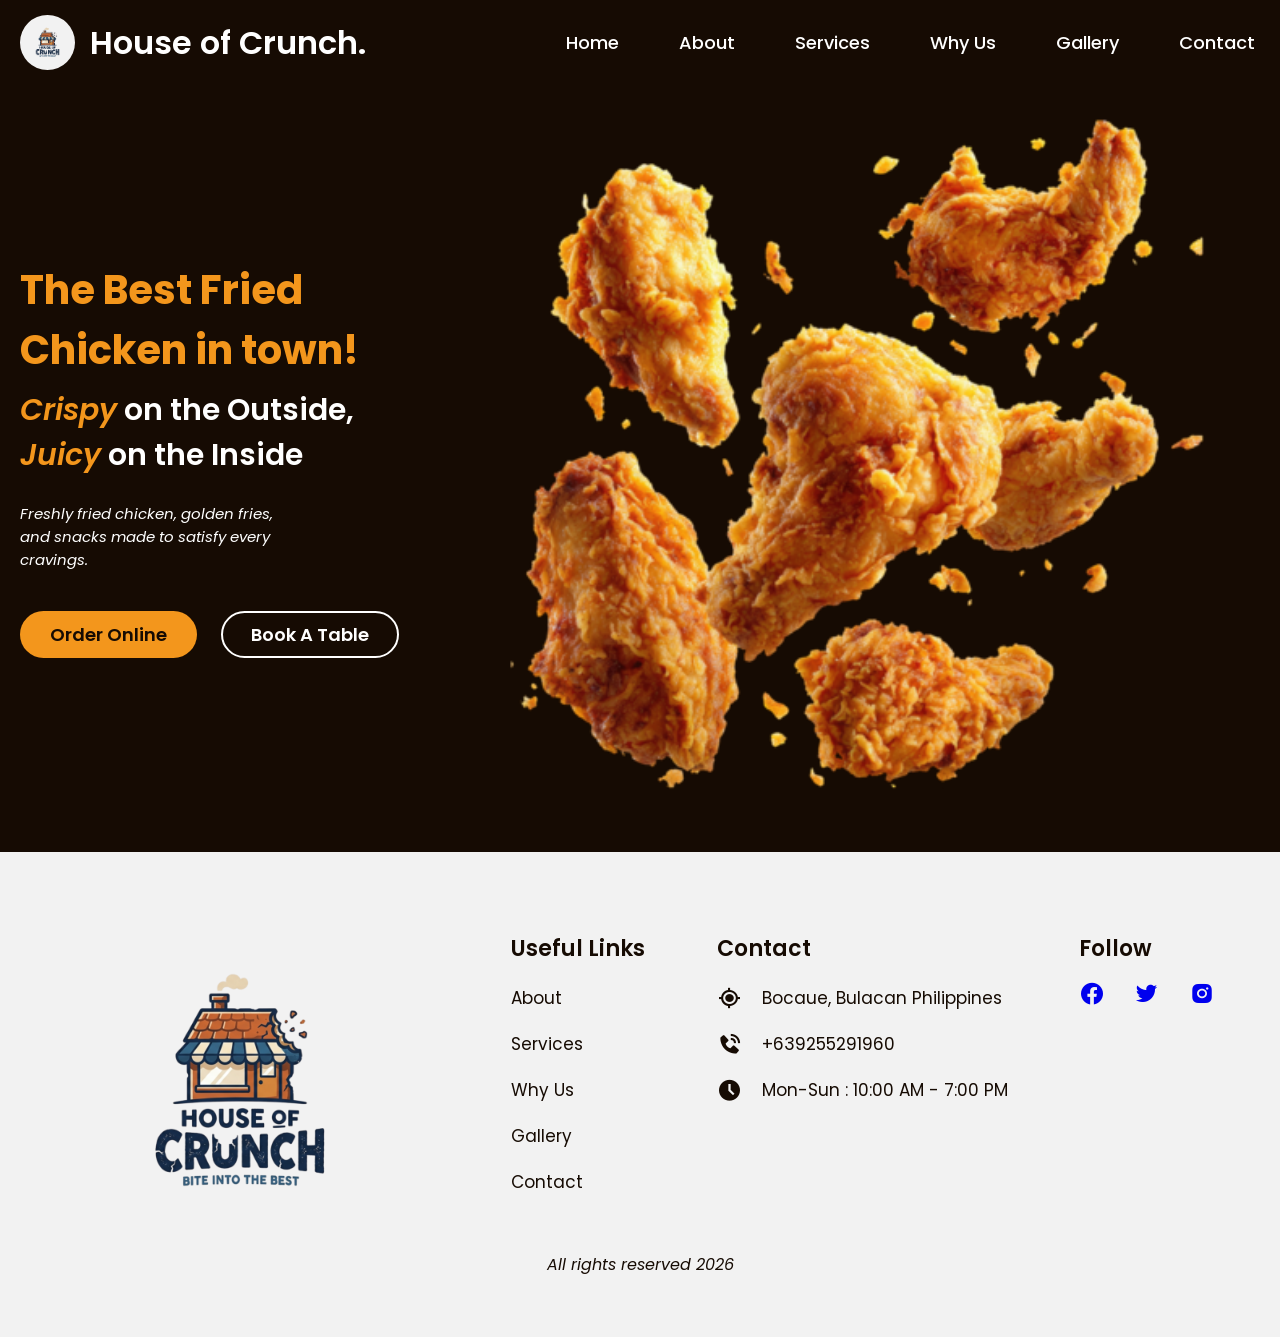
<file: index.html>
<!DOCTYPE html>
<html lang="en">
  <head>
    <meta charset="UTF-8" />
    <meta name="viewport" content="width=device-width, initial-scale=1.0" />
    <title>CSS Project 2</title>
    <!-- CSS Link -->
    <link rel="stylesheet" href="style.css" />
    <!-- Box Icon Link for Icons -->
    <link
      href="https://unpkg.com/boxicons@2.1.4/css/boxicons.min.css"
      rel="stylesheet"
    />
  </head>
  <body>

    <!-- Header & Navbar Section -->
    <header>
      <nav>
        <div class="nav_logo">
          <a href="images/house_logo.png" target="_blank">
            <img src="images/house_logo.png" alt="House Logo" />
            <h2>House of Crunch.</h2>
          </a>
        </div>

        <input type="checkbox" id="click" />
        <label for="click">
          <i class="menu_btn bx bx-menu"></i>
          <i class="close_btn bx bx-x"></i>
        </label>

        <ul>
          <li><a href="index.html">Home</a></li>
          <li><a href="about.html">About</a></li>
          <li><a href="services.html">Services</a></li>
          <li><a href="why_us.html">Why Us</a></li>
          <li><a href="gallery.html">Gallery</a></li>
          <li><a href="contact.html">Contact</a></li>
        </ul>
      </nav>
    </header>

    <!-- Hero Section -->
    <section class="hero_section">
      <div class="section_container">
        <div class="hero_container">
          <div class="text_section">
            <h2>The Best Fried Chicken in town!</h2>
            <h3><span style="color: #f3961c ; font-style: italic;" >Crispy</span></span> on the Outside, <span style="color: #f3961c ; font-style: italic;" >Juicy</span> on the Inside</h3>
            <p>
              Freshly fried chicken, golden fries, and snacks made to satisfy every cravings.
            </p>

            <div class="hero_section_button">
              <button class="button">Order Online</button>
              <button class="button">Book A Table</button>
            </div>
          </div>

          <div class="image_section">
            <img src="images/chicken_logo.png" alt="fried chicken"/>
          </div>
        </div>
      </div>
    </section>

    <!-- Footer Section -->
    <footer>
      <div class="section_container">
        <div class="footer_section">
          <div class="footer_logo">
            <a href="index.html">
              <img src="images/house_logo.png" alt="House Logo" />
            </a>
          </div>

          <div class="useful_links">
            <h3>Useful Links</h3>
            <ul>
              <li><a href="about.html">About</a></li>
              <li><a href="services.html">Services</a></li>
              <li><a href="why_us.html">Why Us</a></li>
              <li><a href="gallery.html">Gallery</a></li>
              <li><a href="contact.html">Contact</a></li>
            </ul>
          </div>

          <div class="contact_us">
            <h3>Contact</h3>
            <ul>
              <li>
                <i class="bx bx-current-location"></i>
                <span>Bocaue, Bulacan Philippines</span>
              </li>
              <li>
                <i class="bx bxs-phone-call"></i> <span>+639255291960</span>
              </li>
              <li>
                <i class="bx bxs-time-five"></i>
                <span>Mon-Sun : 10:00 AM - 7:00 PM</span>
              </li>
            </ul>
          </div>

          <div class="follow_us">
            <h3>Follow</h3>

            <a href="https://www.facebook.com/"><i class="bx bxl-facebook-circle"></i></a>

            <a href="https://x.com/"><i class="bx bxl-twitter"></i></a>

            <a href="https://www.instagram.com/"><i class="bx bxl-instagram-alt"></i></a>
          </div>
        </div>
      </div>
      <div class="footer_copyright">
        All rights reserved 2026
      </div>
    </footer>
  </body>
</html>
</file>
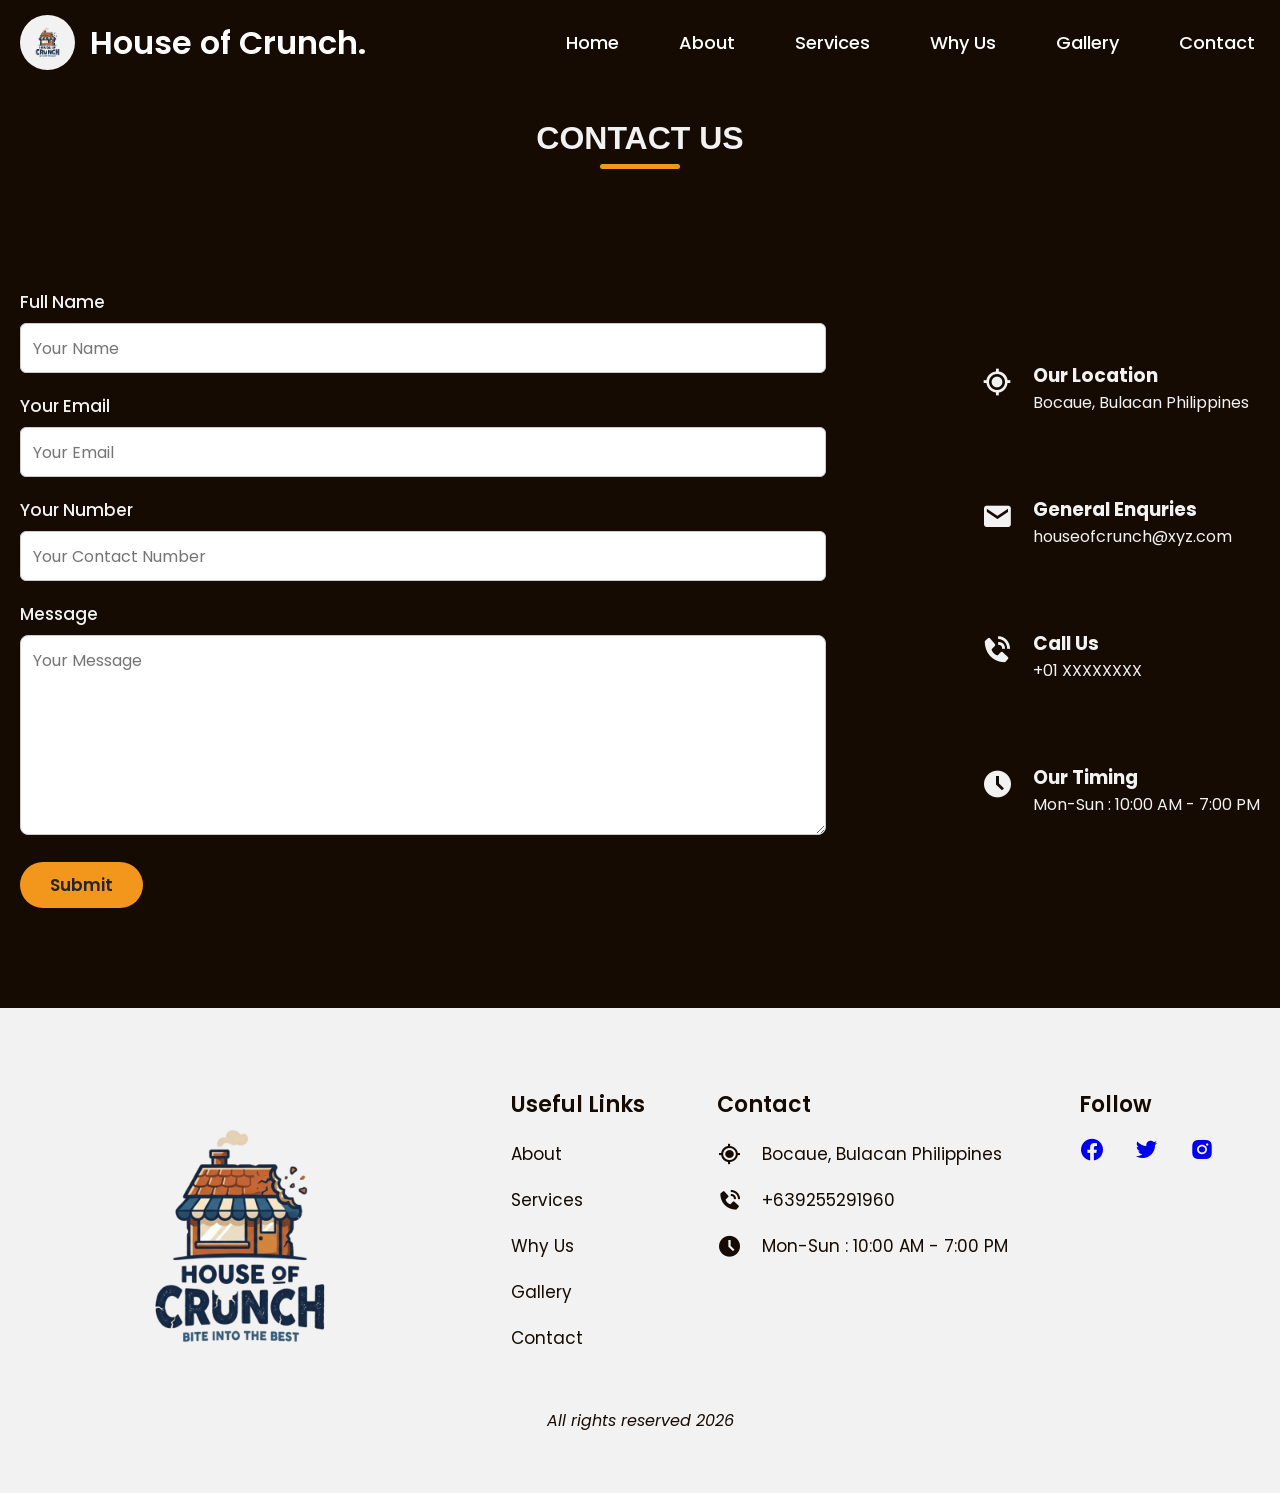
<file: contact.html>
<!DOCTYPE html>
<html lang="en">
<head>
    <meta charset="UTF-8">
    <meta name="viewport" content="width=device-width, initial-scale=1.0">
    <title>CSS Project 2</title>
    <!-- CSS Link -->
    <link rel="stylesheet" href="style.css" />
    <!-- Box Icon Link for Icons -->
    <link
      href="https://unpkg.com/boxicons@2.1.4/css/boxicons.min.css"
      rel="stylesheet"
    />
  </head>
<body>
    <!-- Header & Navbar Section -->
    <header>
      <nav>
        <div class="nav_logo">
          <a href="images/house_logo.png" target="_blank">
            <img src="images/house_logo.png" alt="House Logo" />
            <h2>House of Crunch.</h2>
          </a>
        </div>

        <input type="checkbox" id="click" />
        <label for="click">
          <i class="menu_btn bx bx-menu"></i>
          <i class="close_btn bx bx-x"></i>
        </label>

        <ul>
          <li><a href="index.html">Home</a></li>
          <li><a href="about.html">About</a></li>
          <li><a href="services.html">Services</a></li>
          <li><a href="why_us.html">Why Us</a></li>
          <li><a href="gallery.html">Gallery</a></li>
          <li><a href="contact.html">Contact</a></li>
        </ul>
      </nav>
    </header>

    
    <!-- Contact Section -->
    <section class="contact" id="contact">
      <h2 class="section_title">Contact Us</h2>
      <div class="section_container">
        <div class="contact_container">
          <div class="contact_form">
            <form action="#">
              <div class="field">
                <label for="Name">Full Name</label>
                <input type="text" id="Name" placeholder="Your Name" required />
              </div>
              <div class="field">
                <label for="email">Your Email</label>
                <input
                  type="text"
                  id="email"
                  placeholder="Your Email"
                  required
                />
              </div>
              <div class="field">
                <label for="number">Your Number</label>
                <input
                  type="number"
                  id="number"
                  placeholder="Your Contact Number"
                  required
                />
              </div>
              <div class="field">
                <label for="textarea">Message</label>
                <textarea
                  name="textarea"
                  id="textarea"
                  placeholder="Your Message"
                ></textarea>
              </div>

              <button class="button" id="submit">Submit</button>
            </form>
          </div>

          <div class="contact_text">
            <div class="contact_items">
              <i class="bx bx-current-location"></i>
              <div class="contact_details">
                <h3>Our Location</h3>
                <p>Bocaue, Bulacan Philippines</p>
              </div>
            </div>
            <div class="contact_items">
              <i class="bx bxs-envelope"></i>
              <div class="contact_details">
                <h3>General Enquries</h3>
                <p>houseofcrunch@xyz.com</p>
              </div>
            </div>
            <div class="contact_items">
              <i class="bx bxs-phone-call"></i>
              <div class="contact_details">
                <h3>Call Us</h3>
                <p>+01 XXXXXXXX</p>
              </div>
            </div>
            <div class="contact_items">
              <i class="bx bxs-time-five"></i>
              <div class="contact_details">
                <h3>Our Timing</h3>
                <p>Mon-Sun : 10:00 AM - 7:00 PM</p>
              </div>
            </div>
          </div>
        </div>
      </div>
    </section>

    <!-- Footer Section -->
    <footer>
      <div class="section_container">
        <div class="footer_section">
          <div class="footer_logo">
            <a href="index.html">
              <img src="images/house_logo.png" alt="House Logo" />
            </a>
          </div>

          <div class="useful_links">
            <h3>Useful Links</h3>
            <ul>
              <li><a href="about.html">About</a></li>
              <li><a href="services.html">Services</a></li>
              <li><a href="why_us.html">Why Us</a></li>
              <li><a href="gallery.html">Gallery</a></li>
              <li><a href="contact.html">Contact</a></li>
            </ul>
          </div>

          <div class="contact_us">
            <h3>Contact</h3>
            <ul>
              <li>
                <i class="bx bx-current-location"></i>
                <span>Bocaue, Bulacan Philippines</span>
              </li>
              <li>
                <i class="bx bxs-phone-call"></i> <span>+639255291960</span>
              </li>
              <li>
                <i class="bx bxs-time-five"></i>
                <span>Mon-Sun : 10:00 AM - 7:00 PM</span>
              </li>
            </ul>
          </div>

          <div class="follow_us">
            <h3>Follow</h3>

            <a href="https://www.facebook.com/"><i class="bx bxl-facebook-circle"></i></a>

            <a href="https://x.com/"><i class="bx bxl-twitter"></i></a>

            <a href="https://www.instagram.com/"><i class="bx bxl-instagram-alt"></i></a>
          </div>
        </div>
      </div>
      <div class="footer_copyright">
        All rights reserved 2026
      </div>
    </footer>
    
</body>
</html>
</file>
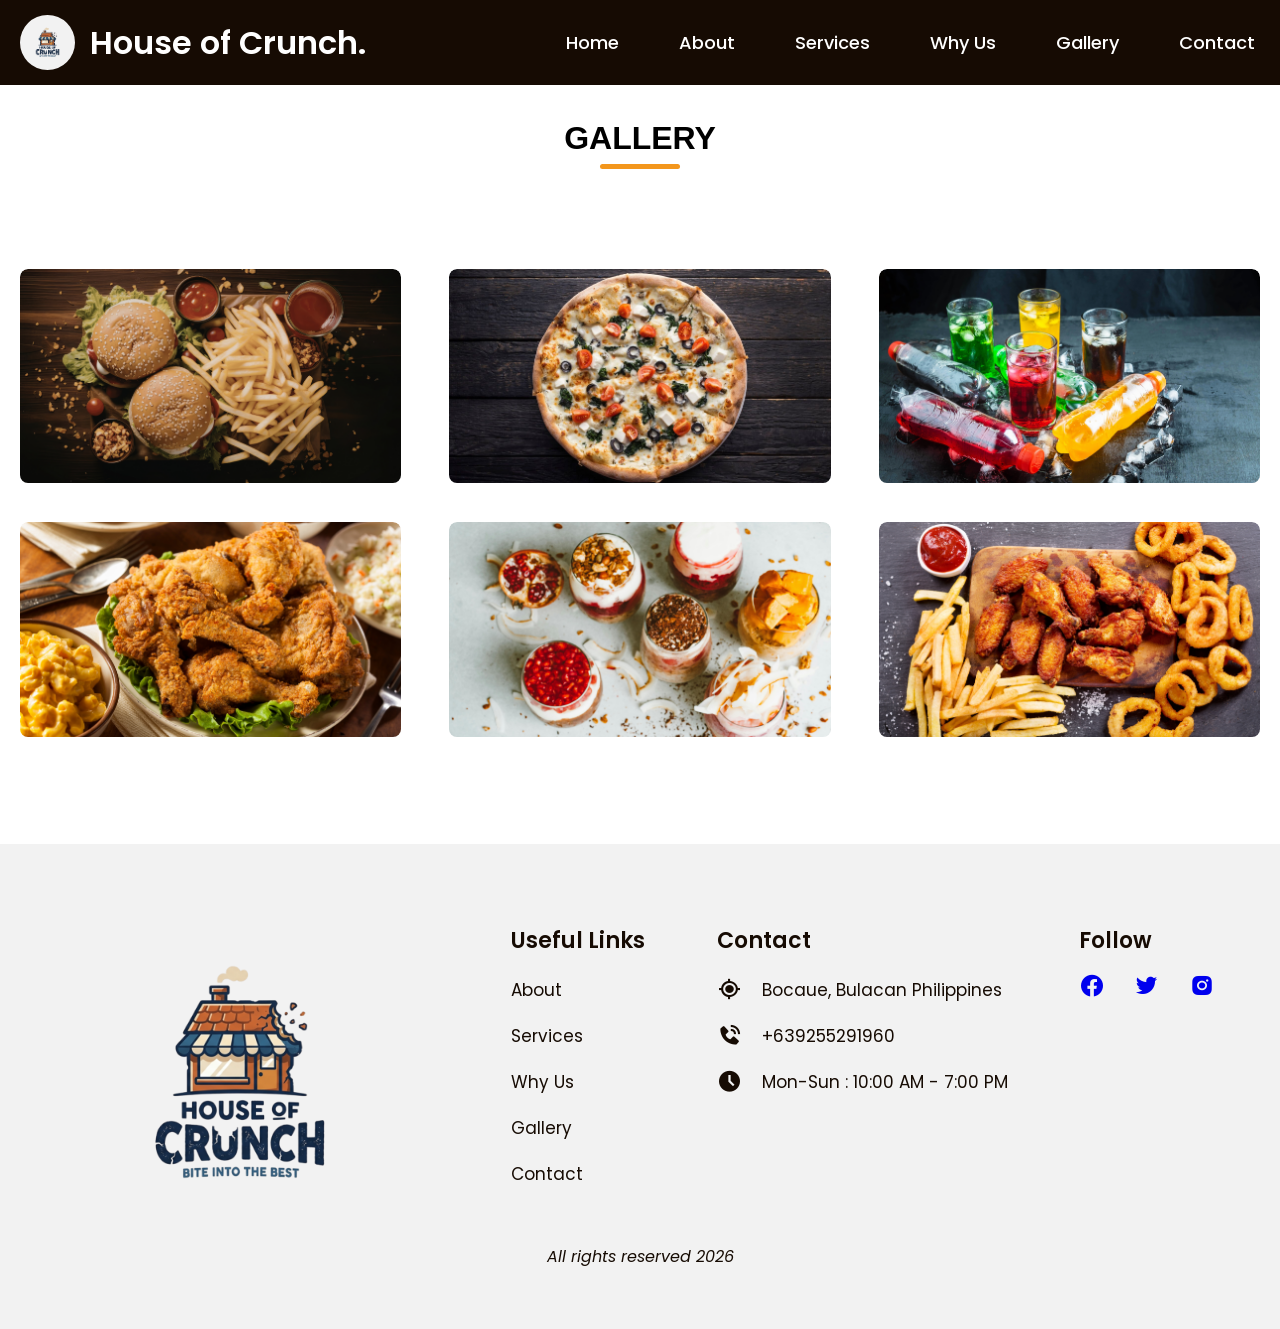
<file: gallery.html>
<!DOCTYPE html>
<html lang="en">
<head>
    <meta charset="UTF-8">
    <meta name="viewport" content="width=device-width, initial-scale=1.0">
    <title>CSS Project 2</title>
    <!-- CSS Link -->
    <link rel="stylesheet" href="style.css" />
    <!-- Box Icon Link for Icons -->
    <link
      href="https://unpkg.com/boxicons@2.1.4/css/boxicons.min.css"
      rel="stylesheet"
    />
  </head>
<body>
    <!-- Header & Navbar Section -->
    <header>
      <nav>
        <div class="nav_logo">
          <a href="images/house_logo.png" target="_blank">
            <img src="images/house_logo.png" alt="House Logo" />
            <h2>House of Crunch.</h2>
          </a>
        </div>

        <input type="checkbox" id="click" />
        <label for="click">
          <i class="menu_btn bx bx-menu"></i>
          <i class="close_btn bx bx-x"></i>
        </label>

        <ul>
          <li><a href="index.html">Home</a></li>
          <li><a href="about.html">About</a></li>
          <li><a href="services.html">Services</a></li>
          <li><a href="why_us.html">Why Us</a></li>
          <li><a href="gallery.html">Gallery</a></li>
          <li><a href="contact.html">Contact</a></li>
        </ul>
      </nav>
    </header>

    <!-- Gallery Section -->
    <section class="gallery" id="gallery">
      <h2 class="section_title">Gallery</h2>
      <div class="section_container">
        <div class="gallery_container">
          <div class="gallery_items">
            <img src="images/gallery_1.jpg" alt="Gallery Image" />
          </div>
          <div class="gallery_items">
            <img src="images/gallery_2.jpg" alt="Gallery Image" />
          </div>
          <div class="gallery_items">
            <img src="images/gallery_3.jpg" alt="Gallery Image" />
          </div>
          <div class="gallery_items">
            <img src="images/gallery_4.jpg" alt="Gallery Image" />
          </div>
          <div class="gallery_items">
            <img src="images/gallery_5.jpg" alt="Gallery Image" />
          </div>
          <div class="gallery_items">
            <img src="images/gallery_6.jpg" alt="Gallery Image" />
          </div>
        </div>
      </div>
    </section>

    <!-- Footer Section -->
    <footer>
      <div class="section_container">
        <div class="footer_section">
          <div class="footer_logo">
            <a href="index.html">
              <img src="images/house_logo.png" alt="House Logo" />
            </a>
          </div>

          <div class="useful_links">
            <h3>Useful Links</h3>
            <ul>
              <li><a href="about.html">About</a></li>
              <li><a href="services.html">Services</a></li>
              <li><a href="why_us.html">Why Us</a></li>
              <li><a href="gallery.html">Gallery</a></li>
              <li><a href="contact.html">Contact</a></li>
            </ul>
          </div>

          <div class="contact_us">
            <h3>Contact</h3>
            <ul>
              <li>
                <i class="bx bx-current-location"></i>
                <span>Bocaue, Bulacan Philippines</span>
              </li>
              <li>
                <i class="bx bxs-phone-call"></i> <span>+639255291960</span>
              </li>
              <li>
                <i class="bx bxs-time-five"></i>
                <span>Mon-Sun : 10:00 AM - 7:00 PM</span>
              </li>
            </ul>
          </div>

          <div class="follow_us">
            <h3>Follow</h3>

            <a href="https://www.facebook.com/"><i class="bx bxl-facebook-circle"></i></a>

            <a href="https://x.com/"><i class="bx bxl-twitter"></i></a>

            <a href="https://www.instagram.com/"><i class="bx bxl-instagram-alt"></i></a>
          </div>
        </div>
      </div>
      <div class="footer_copyright">
        All rights reserved 2026
      </div>
    </footer>
    
</body>
</html>
</file>
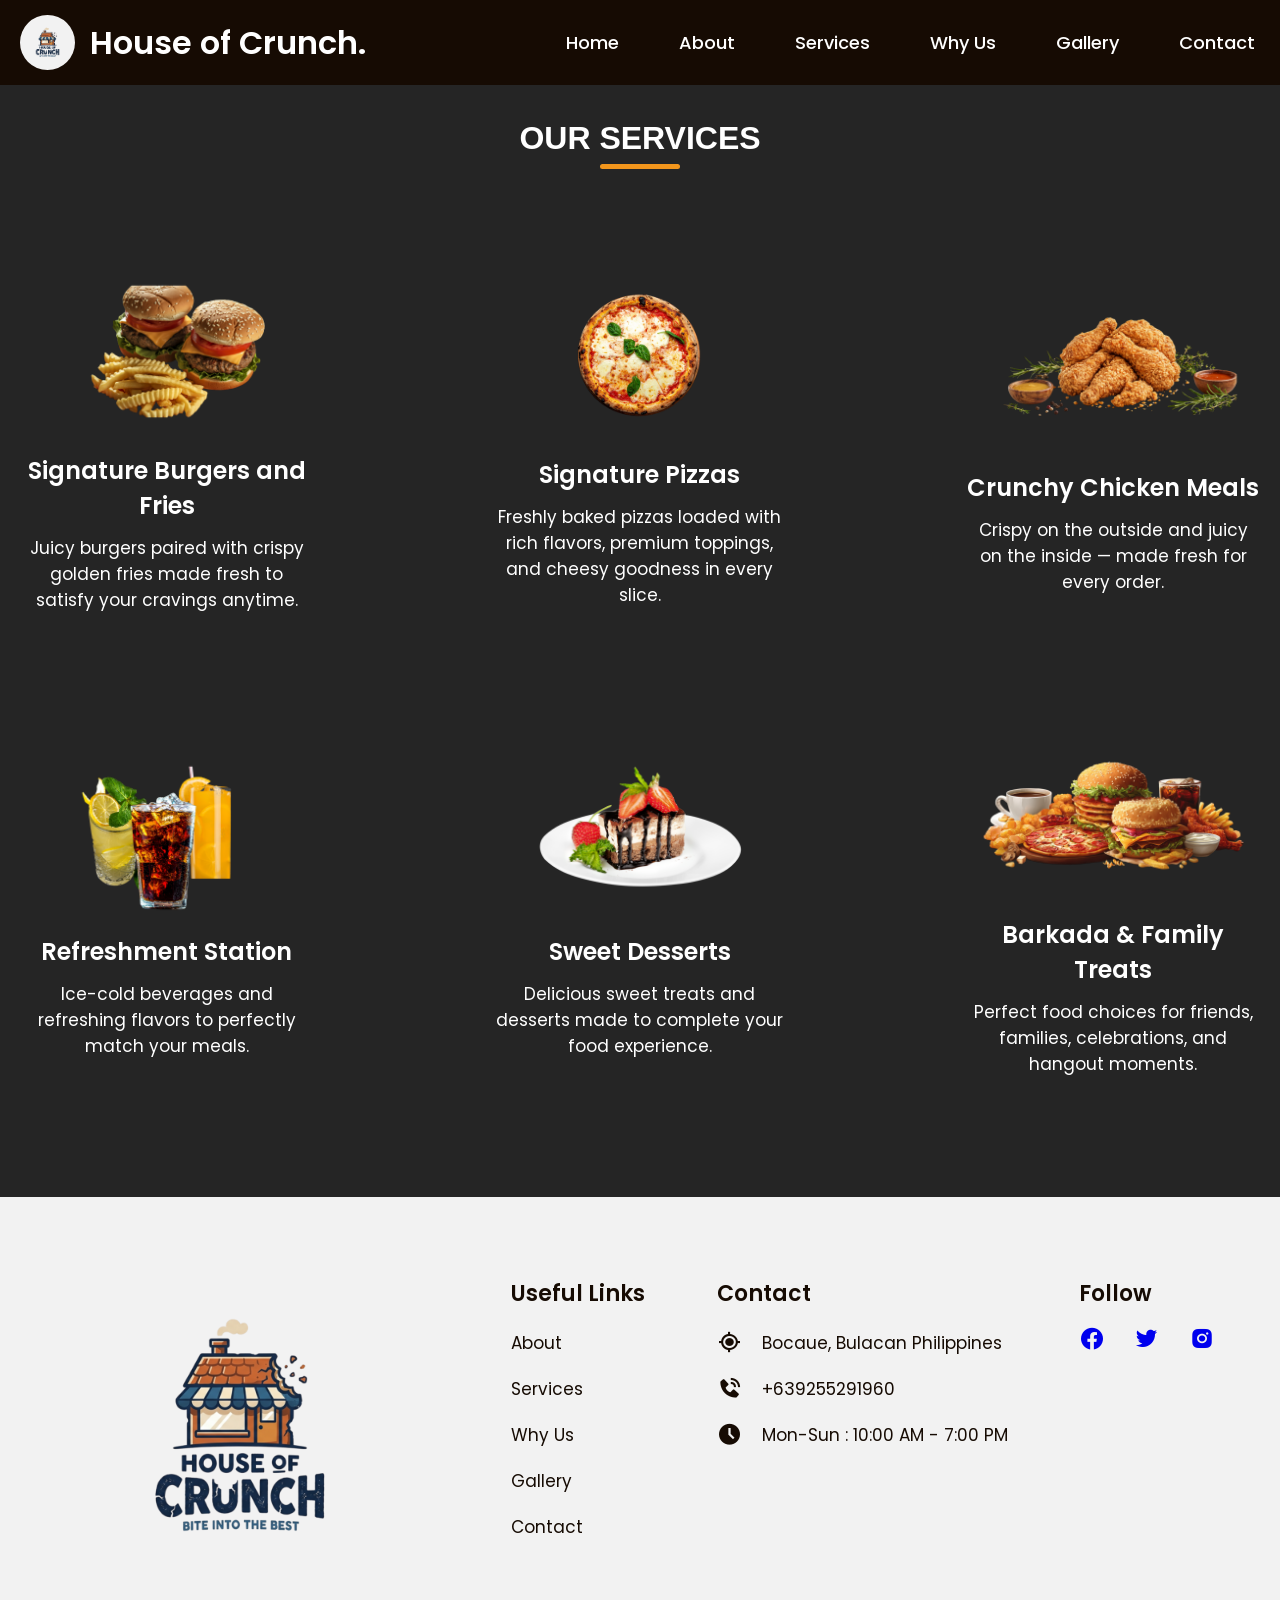
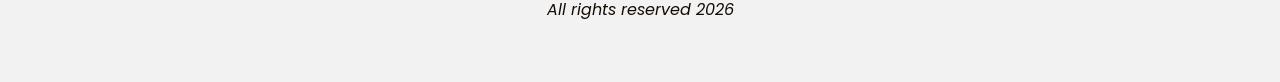
<file: services.html>
<!DOCTYPE html>
<html lang="en">
<head>
    <meta charset="UTF-8">
    <meta name="viewport" content="width=device-width, initial-scale=1.0">
    <title>CSS Project 2</title>
    <!-- CSS Link -->
    <link rel="stylesheet" href="style.css" />
    <!-- Box Icon Link for Icons -->
    <link
      href="https://unpkg.com/boxicons@2.1.4/css/boxicons.min.css"
      rel="stylesheet"
    />
  </head>
<body>
    <!-- Header & Navbar Section -->
    <header>
      <nav>
        <div class="nav_logo">
          <a href="images/house_logo.png" target="_blank">
            <img src="images/house_logo.png" alt="House Logo" />
            <h2>House of Crunch.</h2>
          </a>
        </div>

        <input type="checkbox" id="click" />
        <label for="click">
          <i class="menu_btn bx bx-menu"></i>
          <i class="close_btn bx bx-x"></i>
        </label>

        <ul>
          <li><a href="index.html">Home</a></li>
          <li><a href="about.html">About</a></li>
          <li><a href="services.html">Services</a></li>
          <li><a href="why_us.html">Why Us</a></li>
          <li><a href="gallery.html">Gallery</a></li>
          <li><a href="contact.html">Contact</a></li>
        </ul>
      </nav>
    </header>

     <!-- Services Section -->
    <section class="services" id="service">
      <h2 class="section_title">Our Services</h2>
      <div class="section_container">
        <div class="service_container">
          <div class="services_items">
            <img src="images/burgers_fries.png" alt="Burgers" />
            <div class="services_text">
              <h3>Signature Burgers and Fries</h3>
              <p>
                Juicy burgers paired with crispy golden fries made fresh to satisfy your cravings anytime.
              </p>
            </div>
          </div>
          <div class="services_items">
            <img src="images/pizza.png" alt="Pizza" />
            <div class="services_text">
              <h3>Signature Pizzas</h3>
              <p>
                Freshly baked pizzas loaded with rich flavors, premium toppings, and cheesy goodness in every slice.
              </p>
            </div>
          </div>
          <div class="services_items">
            <img src="images/fried_chicken.png" alt="Fried Chicken" />
            <div class="services_text">
              <h3>Crunchy Chicken Meals</h3>
              <p>Crispy on the outside and juicy on the inside — made fresh for every order.</p>
            </div>
          </div>
          <div class="services_items">
            <img src="images/refreshment.png" alt="Refreshing Drinks" />
            <div class="services_text">
              <h3>Refreshment Station</h3>
              <p>
               Ice-cold beverages and refreshing flavors to perfectly match your meals.
              </p>
            </div>
          </div>
          <div class="services_items">
            <img
              src="images/desserts.png"
              alt="Desserts"
            />
            <div class="services_text">
              <h3>Sweet Desserts</h3>
              <p>Delicious sweet treats and desserts made to complete your food experience.</p>
            </div>
          </div>
          <div class="services_items">
            <img src="images/combo_meals.png" alt="Combo Meals" />
            <div class="services_text">
              <h3>Barkada & Family Treats</h3>
              <p>
                Perfect food choices for friends, families, celebrations, and hangout moments.
              </p>
            </div>
          </div>
        </div>
      </div>
    </section>

      <!-- Footer Section -->
    <footer>
      <div class="section_container">
        <div class="footer_section">
          <div class="footer_logo">
            <a href="index.html">
              <img src="images/house_logo.png" alt="House Logo" />
            </a>
          </div>

          <div class="useful_links">
            <h3>Useful Links</h3>
            <ul>
              <li><a href="about.html">About</a></li>
              <li><a href="services.html">Services</a></li>
              <li><a href="why_us.html">Why Us</a></li>
              <li><a href="gallery.html">Gallery</a></li>
              <li><a href="contact.html">Contact</a></li>
            </ul>
          </div>

          <div class="contact_us">
            <h3>Contact</h3>
            <ul>
              <li>
                <i class="bx bx-current-location"></i>
                <span>Bocaue, Bulacan Philippines</span>
              </li>
              <li>
                <i class="bx bxs-phone-call"></i> <span>+639255291960</span>
              </li>
              <li>
                <i class="bx bxs-time-five"></i>
                <span>Mon-Sun : 10:00 AM - 7:00 PM</span>
              </li>
            </ul>
          </div>

          <div class="follow_us">
            <h3>Follow</h3>

            <a href="https://www.facebook.com/"><i class="bx bxl-facebook-circle"></i></a>

            <a href="https://x.com/"><i class="bx bxl-twitter"></i></a>

            <a href="https://www.instagram.com/"><i class="bx bxl-instagram-alt"></i></a>
          </div>
        </div>
      </div>
      <div class="footer_copyright">
        All rights reserved 2026
      </div>
    </footer>
    
</body>
</html>
</file>
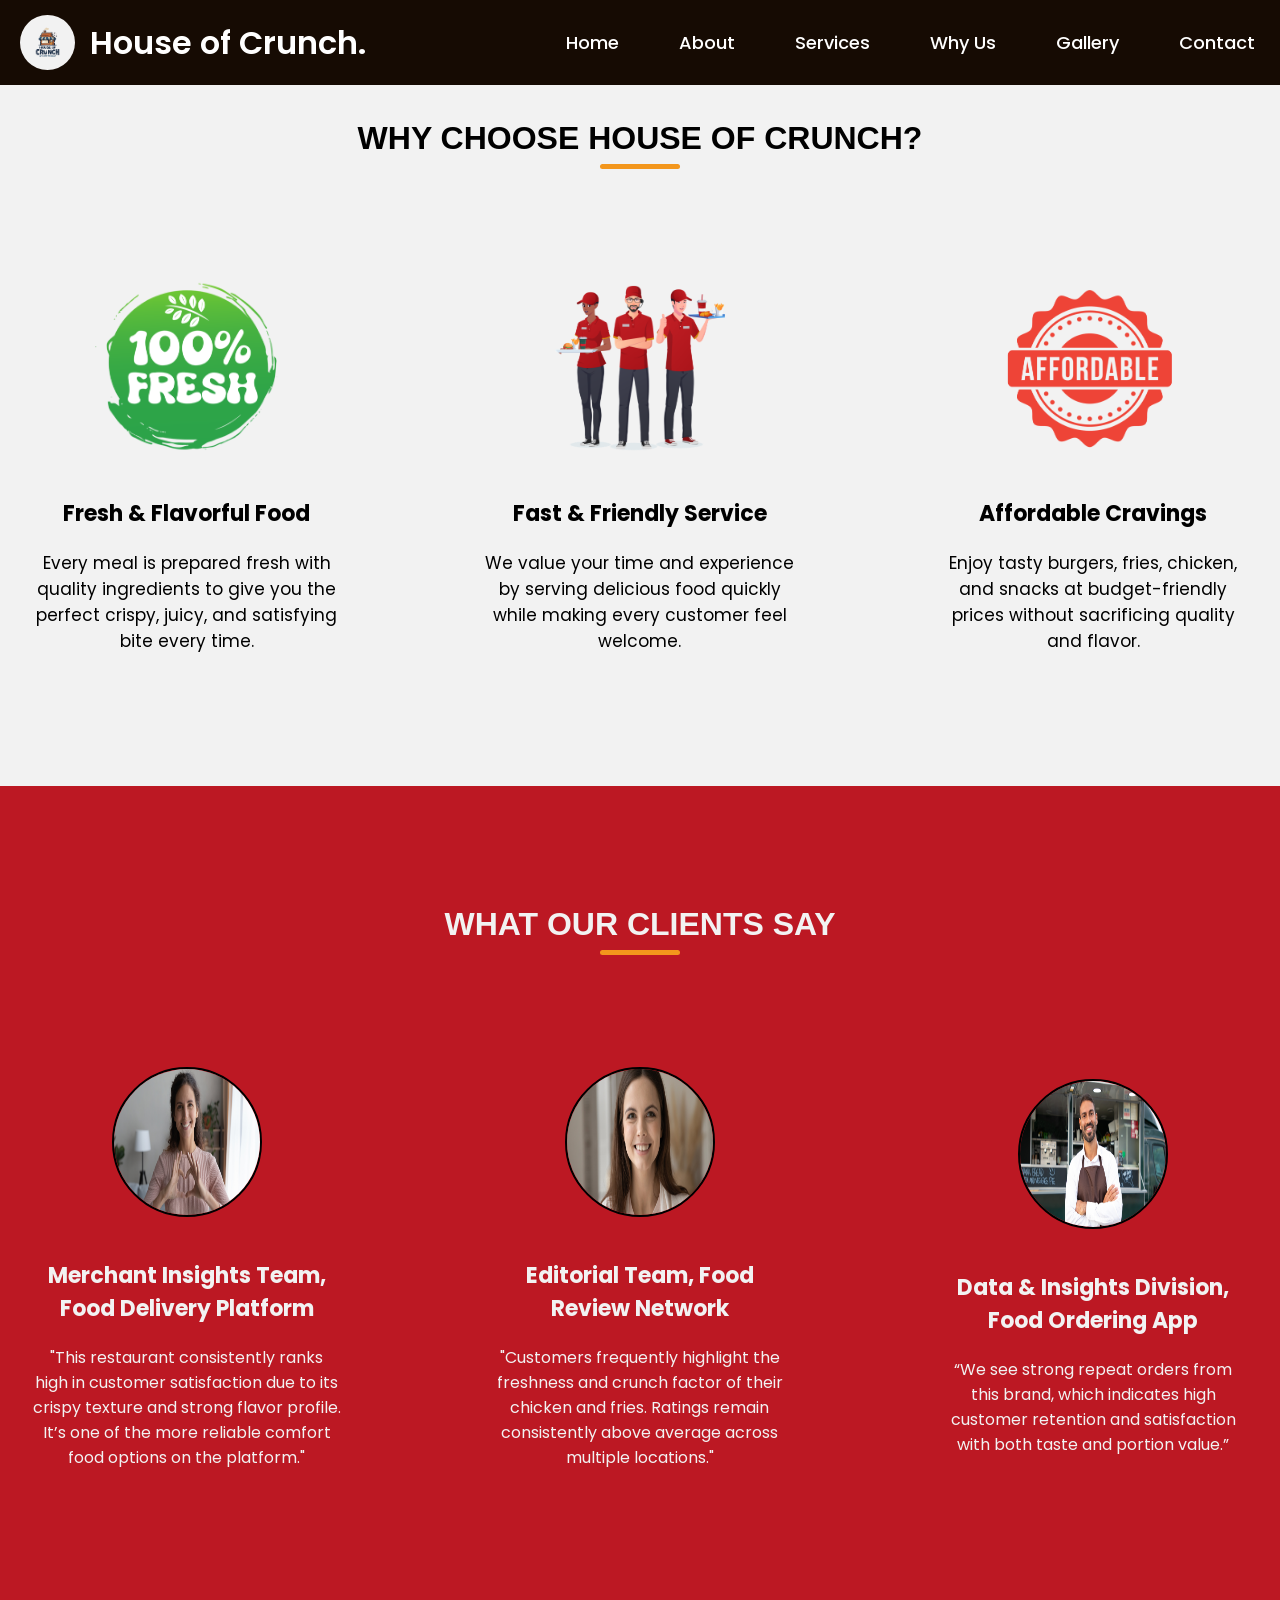
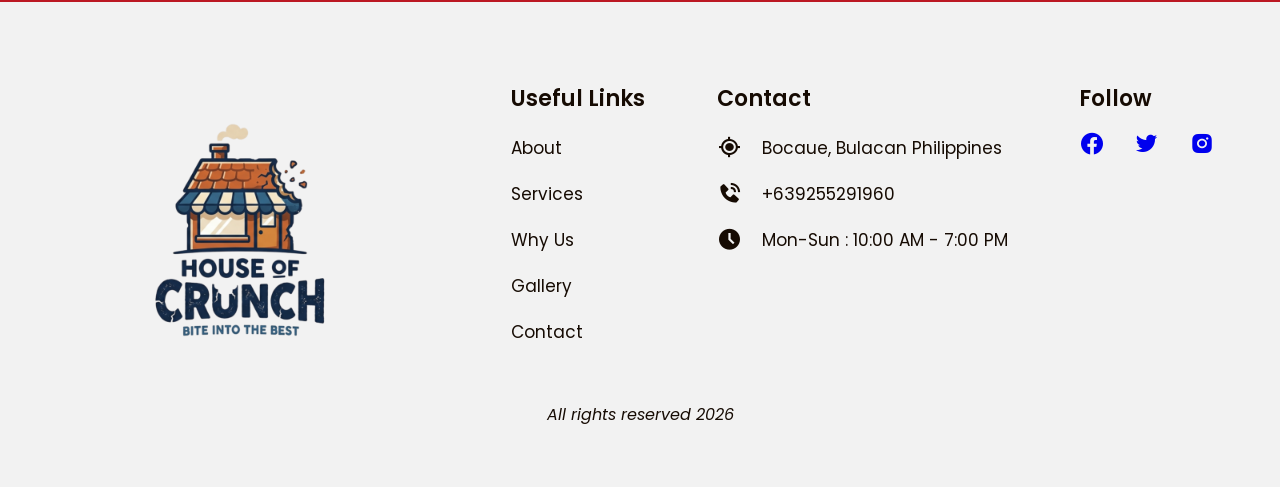
<file: why_us.html>
<!DOCTYPE html>
<html lang="en">
<head>
    <meta charset="UTF-8">
    <meta name="viewport" content="width=device-width, initial-scale=1.0">
    <title>CSS Project 2</title>
    <!-- CSS Link -->
    <link rel="stylesheet" href="style.css" />
    <!-- Box Icon Link for Icons -->
    <link
      href="https://unpkg.com/boxicons@2.1.4/css/boxicons.min.css"
      rel="stylesheet"
    />
  </head>
<body>
    <!-- Header & Navbar Section -->
    <header>
      <nav>
        <div class="nav_logo">
          <a href="images/house_logo.png" target="_blank">
            <img src="images/house_logo.png" alt="House Logo" />
            <h2>House of Crunch.</h2>
          </a>
        </div>

        <input type="checkbox" id="click" />
        <label for="click">
          <i class="menu_btn bx bx-menu"></i>
          <i class="close_btn bx bx-x"></i>
        </label>

        <ul>
          <li><a href="index.html">Home</a></li>
          <li><a href="about.html">About</a></li>
          <li><a href="services.html">Services</a></li>
          <li><a href="why_us.html">Why Us</a></li>
          <li><a href="gallery.html">Gallery</a></li>
          <li><a href="contact.html">Contact</a></li>
        </ul>
      </nav>
    </header>

     <!-- Why Us Section -->
    <section class="why_us" id="why">
      <h2 class="section_title">Why Choose House of Crunch?</h2>
      <div class="section_container">
        <div class="why_container">
          <div class="why_items">
            <img src="images/fresh_food.png" alt="Fresh Food" />
            <div class="why_us_text">
              <h3>Fresh & Flavorful Food</h3>
              <p>
                Every meal is prepared fresh with quality ingredients to give you the perfect crispy, juicy, and satisfying bite every time.
              </p>
            </div>
          </div>
          <div class="why_items">
            <img src="images/fast_service.png" alt="Fast Service" />
            <div class="why_us_text">
              <h3>Fast & Friendly Service</h3>
              <p>
                We value your time and experience by serving delicious food quickly while making every customer feel welcome.
              </p>
            </div>
          </div>
          <div class="why_items">
            <img src="images/affordable.png" alt="Affordable" />
            <div class="why_us_text">
              <h3>Affordable Cravings</h3>
              <p>
                Enjoy tasty burgers, fries, chicken, and snacks at budget-friendly prices without sacrificing quality and flavor.
              </p>
            </div>
          </div>
        </div>
      </div>
    </section>

    <!-- Testimonial -->
    <section class="testimonial" id="testimonial">
      <h2 class="section_title">What Our Clients Say</h2>
      <div class="section_container">
        <div class="testimonial_container">
          <div class="testimonial_items">
            <img src="images/testimonial_1.png" alt="Fresh Food" />
            <div class="testimonial_text">
              <h3>Merchant Insights Team, Food Delivery Platform</h3>
              <p>
               "This restaurant consistently ranks high in customer satisfaction due to its crispy texture and strong flavor profile. It’s one of the more reliable comfort food options on the platform."
              </p>
            </div>
          </div>
          <div class="testimonial_items">
           <img src="images/testimonial_2.png" alt="Fast Service" />
            <div class="testimonial_text">
              <h3>Editorial Team, Food Review Network</h3>
              <p>
              "Customers frequently highlight the freshness and crunch factor of their chicken and fries. Ratings remain consistently above average across multiple locations."
              </p>
            </div>
          </div>
          <div class="testimonial_items">
            <img src="images/testimonial_3.png" alt="Affordable" />
            <div class="testimonial_text">
              <h3>Data & Insights Division, Food Ordering App</h3>
              <p>
                “We see strong repeat orders from this brand, which indicates high customer retention and satisfaction with both taste and portion value.”
              </p>
            </div>
          </div>
        </div>
      </div>
    </section>


      <!-- Footer Section -->
    <footer>
      <div class="section_container">
        <div class="footer_section">
          <div class="footer_logo">
            <a href="index.html">
              <img src="images/house_logo.png" alt="House Logo" />
            </a>
          </div>

          <div class="useful_links">
            <h3>Useful Links</h3>
            <ul>
              <li><a href="about.html">About</a></li>
              <li><a href="services.html">Services</a></li>
              <li><a href="why_us.html">Why Us</a></li>
              <li><a href="gallery.html">Gallery</a></li>
              <li><a href="contact.html">Contact</a></li>
            </ul>
          </div>

          <div class="contact_us">
            <h3>Contact</h3>
            <ul>
              <li>
                <i class="bx bx-current-location"></i>
                <span>Bocaue, Bulacan Philippines</span>
              </li>
              <li>
                <i class="bx bxs-phone-call"></i> <span>+639255291960</span>
              </li>
              <li>
                <i class="bx bxs-time-five"></i>
                <span>Mon-Sun : 10:00 AM - 7:00 PM</span>
              </li>
            </ul>
          </div>

          <div class="follow_us">
            <h3>Follow</h3>

            <a href="https://www.facebook.com/"><i class="bx bxl-facebook-circle"></i></a>

            <a href="https://x.com/"><i class="bx bxl-twitter"></i></a>

            <a href="https://www.instagram.com/"><i class="bx bxl-instagram-alt"></i></a>
          </div>
        </div>
      </div>
      <div class="footer_copyright">
        All rights reserved 2026
      </div>
    </footer>
    
</body>
</html>
</file>
<file: style.css>
/* Importing Google font - Poppins */
@import url("https://fonts.googleapis.com/css2?family=Poppins:wght@400;500;600;700&display=swap");

* {
    margin: 0;
    padding: 0;
    box-sizing: border-box;
    font-family: "Poppins", sans-serif;
}

/* Defining Custome Variables */
:root {
    /* Colors */
    --primary-color: #160b03;
    --secondary-color: #f3961c;
    --dark-color: #252525;
    --white-color: #fff;
    --light-gray-color: #f2f2f2;
    --red-color: #bc1823;

    /* Site Max-Width */
    --site-max-width: 1300px;
}

html {
    scroll-behavior: smooth;
}

body {
    height: 100vh;
    background-color: var(--white-color);
    display: flex;
    flex-direction: column;
}

/* Setting for the whole website */
a {
    text-decoration: none;
}

ul {
    list-style: none;
}

.section_container {
    margin: 0 auto;
    max-width: var(--site-max-width);
}

.section_title {
    text-align: center;
    padding: 60px 0 100px;
    font-size: 32px;
    font-family: "Righteous", sans-serif;
    text-transform: uppercase;
}

.section_title::after {
    content: '';
    width: 80px;
    background: var(--secondary-color);
    height: 5px;
    display: block;
    margin: 7px auto 0;
    border-radius: 8px;
}

/* Styling for the header section */
header {
    position: fixed;
    top: 0;
    width: 100%;
    z-index: 1;
    background: var(--primary-color);
}

nav {
    display: flex;
    padding: 15px 0 15px 20px;
    justify-content: space-between;
    align-items: center;
    margin: 0 auto;
    max-width: var(--site-max-width);
}

nav .nav_logo a {
    display: flex;
    gap: 15px;
    align-items: center;
}

nav .nav_logo a img {
    max-width: 55px;
    border-radius: 45px;
    background-color: var(--light-gray-color);
    transition: 0.3s ease;
}

nav .nav_logo a img:hover {
    transform: scale(1.2);
}
nav .nav_logo h2 {
    color: var(--white-color);
    font-weight: 600;
    font-size: 32px;
}

nav .nav_logo h2:hover {
    color: var(--secondary-color);
}

nav ul {
    display: flex;
    gap: 10px;
}

nav ul li a {
    display: block;
    padding: 10px 25px;
    font-size: 18px;
    font-weight: 500;
    color: var(--white-color);
    border-radius: 30px;
    transition: all 0.2s ease;
}

nav ul li a:hover {
    color: var(--primary-color);
    background-color: var(--secondary-color);
}

nav label {
    font-size: 32px;
    color: var(--white-color);
    cursor: pointer;
}

label .menu_btn,
label .close_btn {
    display: none;
}

#click {
    display: none;
}

/* Hero Section */
.hero_section {
    background: var(--primary-color);
}

.hero_container {
    display: flex;
    gap: 20px;
    padding: 20px;
    align-items: center;
    padding-top: 85px;
    min-height: calc(100vh - 85px);
    justify-content:space-around;
}

.hero_container .text_section h2 {
    font-size: 40px;
    color: var(--secondary-color);
}

.hero_container .text_section h3 {
    font-size: 30px;
    font-weight: 600;
    color: var(--white-color);
    margin-top: 8px;
}

.hero_container .text_section p {
    font-size: 15px;
    font-weight: 400;
    font-style: oblique;
    color: var(--white-color);
    margin: 24px 0 40px;
    max-width: 70%;
}

.hero_container .hero_section_button {
    display: flex;
    gap: 24px;
}

.hero_container .hero_section_button .button {
    padding: 8px 28px;
    border: 2px solid transparent;
    outline: none;
    cursor: pointer;
    border-radius: 50px;
    background: var(--secondary-color);
    color: var(--primary-color);
    font-size: 18px;
    font-weight: 600;
    transition: all 0.4s ease;
}

.hero_container .hero_section_button .button:last-child {
    color: var(--white-color);
    border-color: var(--white-color);
    background: none;
}

.hero_container .hero_section_button .button:first-child:hover {
    color: var(--white-color);
    background: transparent;
    border-color: var(--white-color);
}

.hero_container .hero_section_button .button:last-child:hover {
    color: var(--primary-color);
    background: var(--secondary-color);
    border-color: var(--secondary-color);
}

.hero_container .image_section {
    max-width: 70%;
    padding: 20px;
}

.hero_container .image_section img {
    width: 800px;
    height: 700px;
    object-fit: cover;
}

/* About Us Section */
.about_us {
    padding: 60px 20px 120px;
    background: var(--red-color);
    color: var(--white-color);
}

.about_container {
    display: flex;
    justify-content: space-between;
    gap: 20px;
    align-items: center;
}

.about_container .text_section {
    max-width: 50%;
}

.about_container .text_section p {
    font-size: 18px;
    font-weight: 500;
    letter-spacing: 1px;
    line-height: 30px;
    text-align: left;
}

.about_container .image_section {
    margin-top: 60px;
}

.about_container .image_section img {
    width: 100%;
    height: 100%;
    object-fit: cover;
}

/* Services Section */
.services {
    background: var(--dark-color);
    color: var(--white-color);
    padding: 60px 20px 120px;
}

.services .service_container {
    display: flex;
    justify-content: space-between;
    gap: 120px;
    align-items: center;
    flex-wrap: wrap;
}

.section_container .services_items img {
    width: 100%;
}

.section_container .services_items {
    width: calc(100% / 3 - 120px);
}

.services_items .services_text {
    text-align: center;
}

.services_items .services_text h3 {
    margin: 12px 0;
    font-weight: 600;
    font-size: 24px;
}

.services_items .services_text p {
    font-size: 17px;
}

/* Why Us Section */
.why_us {
    background: var(--light-gray-color);
    padding: 60px 20px 120px;
}

.why_us .why_container {
    display: flex;
    justify-content: space-between;
    gap: 80px;
    align-items: center;
    flex-wrap: wrap;
}


.why_container .why_items img {
    width: 100%;
    margin-bottom: 10px;
}

.why_container .why_items {
    width: calc(100% / 3 - 80px);
    padding: 12px;
    display: flex;
    flex-direction: column;
    align-items: center;
    gap: 12px;
}

.why_items .why_us_text {
    text-align: center;
}

.why_items .why_us_text h3 {
    margin: 20px 0;
    font-size: 22px;
}

.why_items .why_us_text p {
    font-size: 17px;
}

/* Testimonial */
.testimonial {
    background: var(--red-color);
    color: var(--light-gray-color);
    padding: 60px 20px 120px;
}

.testimonial .testimonial_container {
    display: flex;
    justify-content: space-between;
    gap: 80px;
    align-items: center;
    flex-wrap: wrap;
}

.testimonial_container .testimonial_items img {
    width: 150px;
    height: 150px;
    border: 2px solid black;
    border-radius: 50%;
    margin-bottom: 10px;
}

.testimonial_container .testimonial_items {
    width: calc(100% / 3 - 80px);
    padding: 12px;
    display: flex;
    flex-direction: column;
    align-items: center;
    gap: 12px;
}

.testimonial_items .testimonial_text {
    text-align: center;
}

.testimonial_items .testimonial_text h3 {
    margin: 20px 0;
    font-size: 22px;
}

.testimonial_items .testitmonial_text p {
    font-size: 17px;
}

/* Gallery Section */
.gallery {
    background: var(--white-color);
    padding: 60px 20px 100px;
}

.gallery .gallery_container {
    display: flex;
    justify-content: space-between;
    gap: 32px;
    align-items: center;
    flex-wrap: wrap;
}

.gallery_container .gallery_items {
    width: calc(100% / 3 - 32px);
    overflow: hidden;
    border-radius: 8px;
}

.gallery .gallery_container img {
    width: 100%;
    border-radius: 8px;
    transition: transform 0.4s ease;
        opacity: 1;
    animation: pulseBorder 1.5s infinite;
}

.gallery_container .gallery_items:hover img {
    transform: scale(1.3);
}

/* Contact Section */
.contact {
    background: var(--primary-color);
    padding: 60px 20px 100px;
    color: var(--light-gray-color);
}

.contact_container {
    display: flex;
    gap: 50px;
    align-items: center;
    justify-content: space-between;
}

.contact_container .contact_form {
    max-width: 65%;
    width: 100%;
}

.contact_container .contact_form .field {
    margin: 20px 0;
}

.contact_container .contact_form .field label {
    display: block;
    font-size: 17px;
    font-weight: 500;
    margin-bottom: 8px;
}

.contact_container .contact_form .field input {
    width: 100%;
    height: 50px;
    padding: 0 12px;
    font-size: 16px;
    border-radius: 6px;
    border: 1px solid #ccc;
}

.contact_container .contact_form textarea {
    width: 100%;
    height: 200px;
    padding: 12px;
    font-size: 16px;
    border-radius: 8px;
    border: 1px solid #ccc;
    resize: vertical;
}

.contact_container .contact_form .button {
    padding: 8px 28px;
    border: 2px solid transparent;
    outline: none;
    cursor: pointer;
    border-radius: 50px;
    background: var(--secondary-color);
    color: var(--dark-color);
    font-size: 17px;
    font-weight: 600;
    transition: all 0.4s ease;
}

.contact_container .contact_form .button:hover {
    color: var(--light-gray-color);
    background: transparent;
    border-color: var(--secondary-color);
}

.contact_text .contact_items {
    display: flex;
    gap: 20px;
    margin: 80px 0;
}

.contact_text .contact_items i {
    font-size: 32px;
    margin-top: 5px;
}

/* Footer Section */
footer {
    background: var(--light-gray-color) ;
    color: var(--primary-color);
    padding: 60px 20px;
}


footer img {
    width: 100%;
    height: 100%;
    object-fit: cover;
}

.footer_section {
    display: flex;
    justify-content: space-between;
    padding: 20px;
}

.footer_section h3 {
    font-size: 22px;
    margin-bottom: 16px;
    font-weight: 600;
}

.footer_section .footer_logo a {
    display: flex;
    flex-direction: column;
    gap: 15px;
    align-items: center;
    color: var(--white-color);
}

.footer_section .footer_logo a img {
    height: 300px;
    width: 400px;
}

.footer_section .footer_logo a h2 {
    font-weight: 600;
}

.footer_section .useful_links ul li {
    margin: 20px 0;
}

.footer_section .useful_links ul li a {
    color: var(--primary-color);
    font-size: 17px;
    transition: padding 0.3s ease;
}

.footer_section .useful_links ul li a:hover {
    color: var(--white-color);
    font-style:oblique;
    font-weight: 500;
    padding: 20px;
    background-color: #f3961c;
    border-radius: 30px;
}

.footer_section .contact_us ul li {
    margin: 20px 0;
    display: flex;
    align-items: center;
    gap: 20px;
}


.footer_section .contact_us ul li i {
    font-size: 25px;
}

.footer_section .contact_us ul li span {
    font-size: 17px;
}

.footer_section .follow_us i {
    font-size: 26px;
    margin-right: 25px;
    cursor: pointer;
    transition: all 0.3s ease;
}

.footer_section .follow_us i:hover {
    color: var(--secondary-color);
    transform: scale(1.5);
}

.footer_copyright {
    text-align: center;
    font-style: italic;
}

/* Responsive Media Query code for max-width: 1024px */

@media screen and (max-width: 1024px) {
    nav {
        padding: 15px 20px;
    }

    label .menu_btn {
        display: block;
    }

    nav ul {
        display: block;
        background: var(--white-color);
        position: absolute;
        top: 75px;
        left: -100%;
        overflow-y: auto;
        width: 100%;
        height: 100vh;
        text-align: center;
        transition: all 0.15s ease;
    }

    #click:checked~ul {
        left: 0;
    }

    #click:checked~label .close_btn {
        display: block;
    }

    #click:checked~label .menu_btn {
        display: none;
    }

    nav ul li {
        display: block;
        padding: 8px 12px;
        width: 48%;
        margin: 24px auto;
    }

    nav ul li a {
        color: var(--dark-color);
    }

    .hero_container {
        flex-direction: column-reverse;
        align-items: center;
        padding-bottom: 32px;
    }

    .hero_container .image_section {
        max-width: 100%;
        text-align: center;
    }

    .hero_container .image_section img {
        max-width: 100%;
        align-items: center;
        width: 900px;
        height: 450px;
    }

    .hero_container .text_section {
        max-width: 100%;
        text-align: center;
        display: flex;
        flex-direction: column;
        align-items: center;
    }

    .hero_container .text_section p {
        max-width: 100%;
    }

    .about_container {
        flex-direction: column;
    }

    .about_container .text_section {
        max-width: 100%;
    }

    .services .service_container {
        gap: 50px;
    }

    .section_container .services_items {
        width: calc(100% / 2 - 50px);
    }

    .why_us .why_container {
        gap: 50px;
    }

    .why_container .why_items {
        width: calc(100% / 2 - 50px);
    }

    .gallery .gallery_container {
        justify-content: center;
    }

    .gallery_container .gallery_items {
        width: calc(100% / 2 - 50px);
    }

    .contact_container {
        flex-direction: column-reverse;
    }

    .contact_text .contact_items {
        margin: 25px 0;
    }

    .contact_container .contact_form {
        max-width: 100%;
    }

    .footer_section {
        flex-direction: column;
        gap: 24px;
    }

    .footer_section .useful_links {
        text-align: start;
    }
    .footer_section .footer_logo a img {
    height: 300px;
    width: 400px;
}
}

/* Responsive Media Query code for max-width: 576px */
@media screen and (max-width: 300px) {
    .section_title {
        padding: 50px 0;
    }

    nav .nav_logo a img,
    .footer_section .footer_logo a img {
        max-width: 45px;
    }

    nav .nav_logo h2 {
        font-size: 30px;
    }

    .hero_container {
        justify-content: space-evenly;
    }

    .hero_container .text_section h2 {
        font-size: 30px;
    }

    .hero_container .text_section h3 {
        font-size: 26px;
    }

    .hero_container .image_section img {
        max-width: 100%;
        object-fit: cover;
    }

    .hero_container .text_section p {
        font-size: 17px;
    }

    .about_container .image_section {
        max-width: 70%;
    }

    .button {
        padding: 10px 20px !important;
        font-size: 15px !important;
    }

    .section_container .services_items,
    .why_container .why_items {
        width: 100%;
        text-align: center;
    }

    .gallery_container .gallery_items {
        flex-direction: column;
        width: 100%;
    }

    .services .service_container,
    .why_us .why_container {
        gap: 70px;
    }

    .section_container .services_items img {
        max-width: 80%;
    }
       .footer_section .footer_logo a img {
    height: 300px;
    width: 400px;
}  
}
</file>
